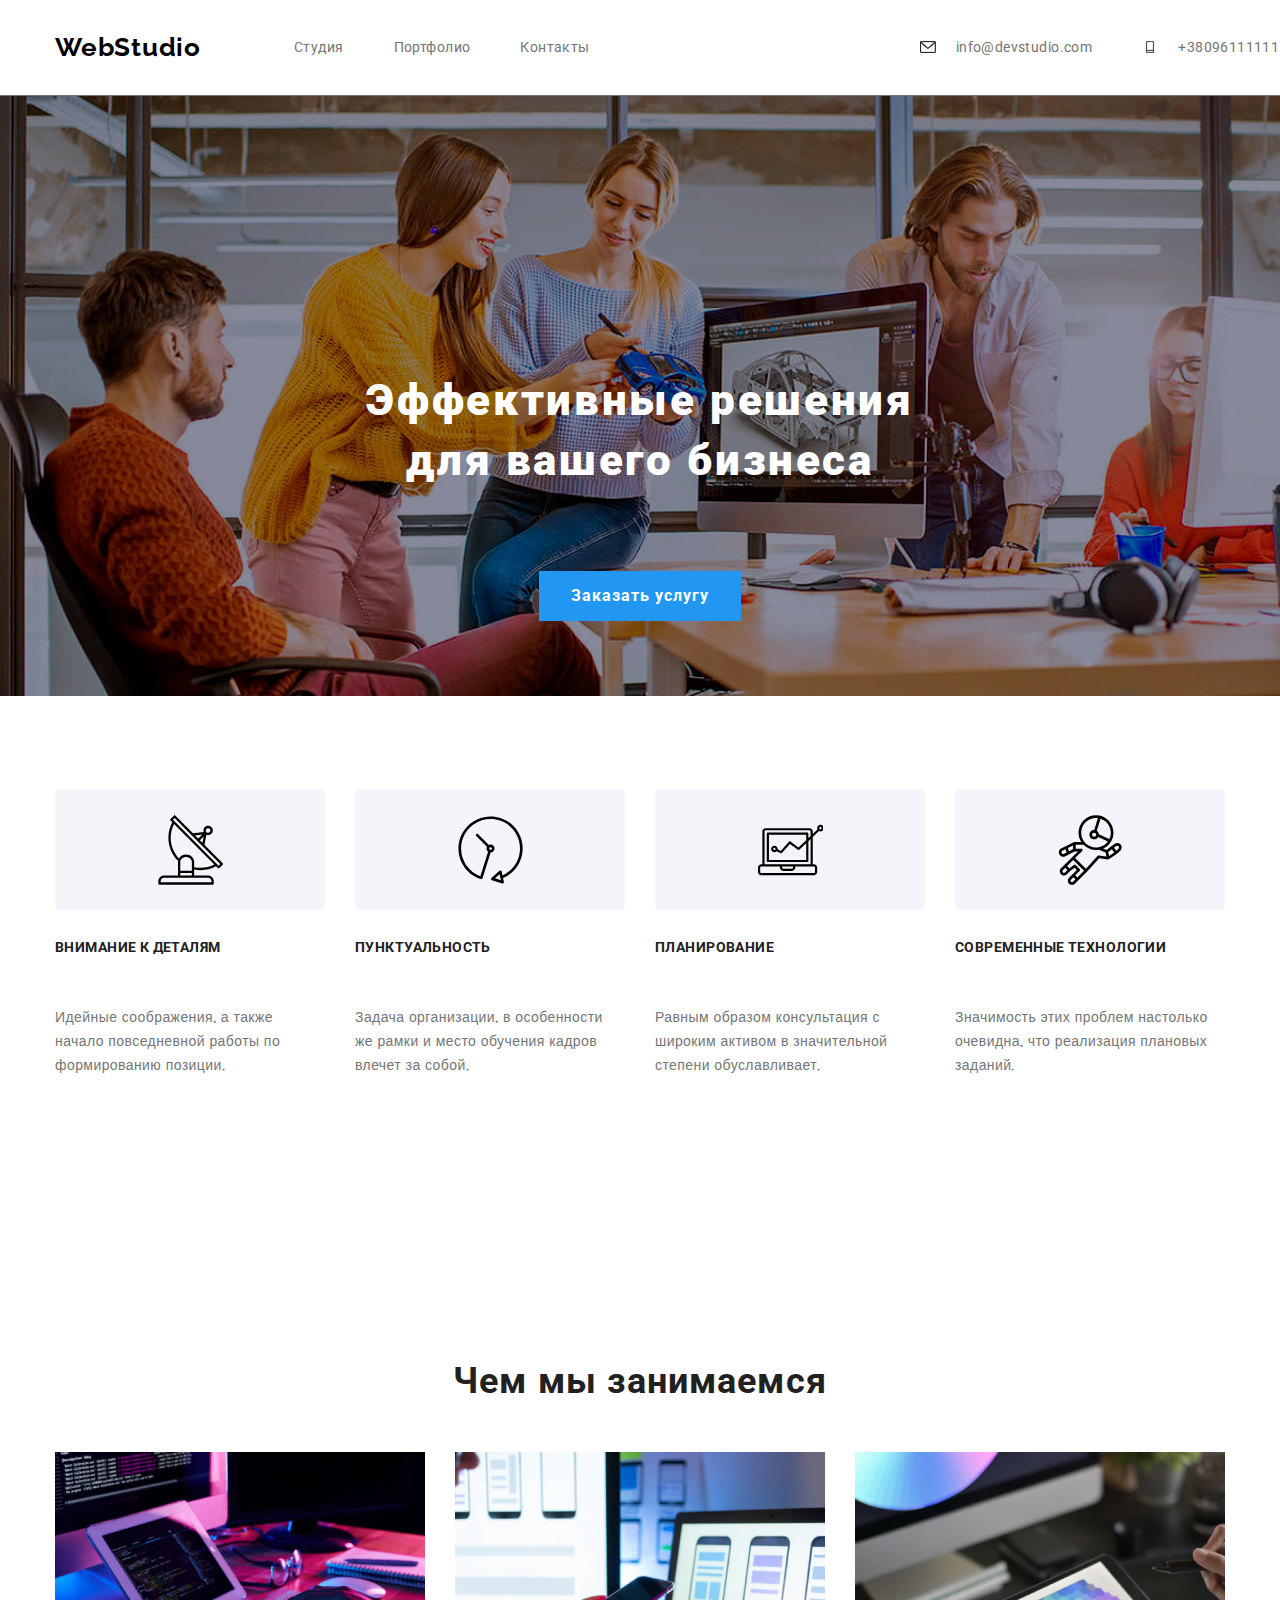
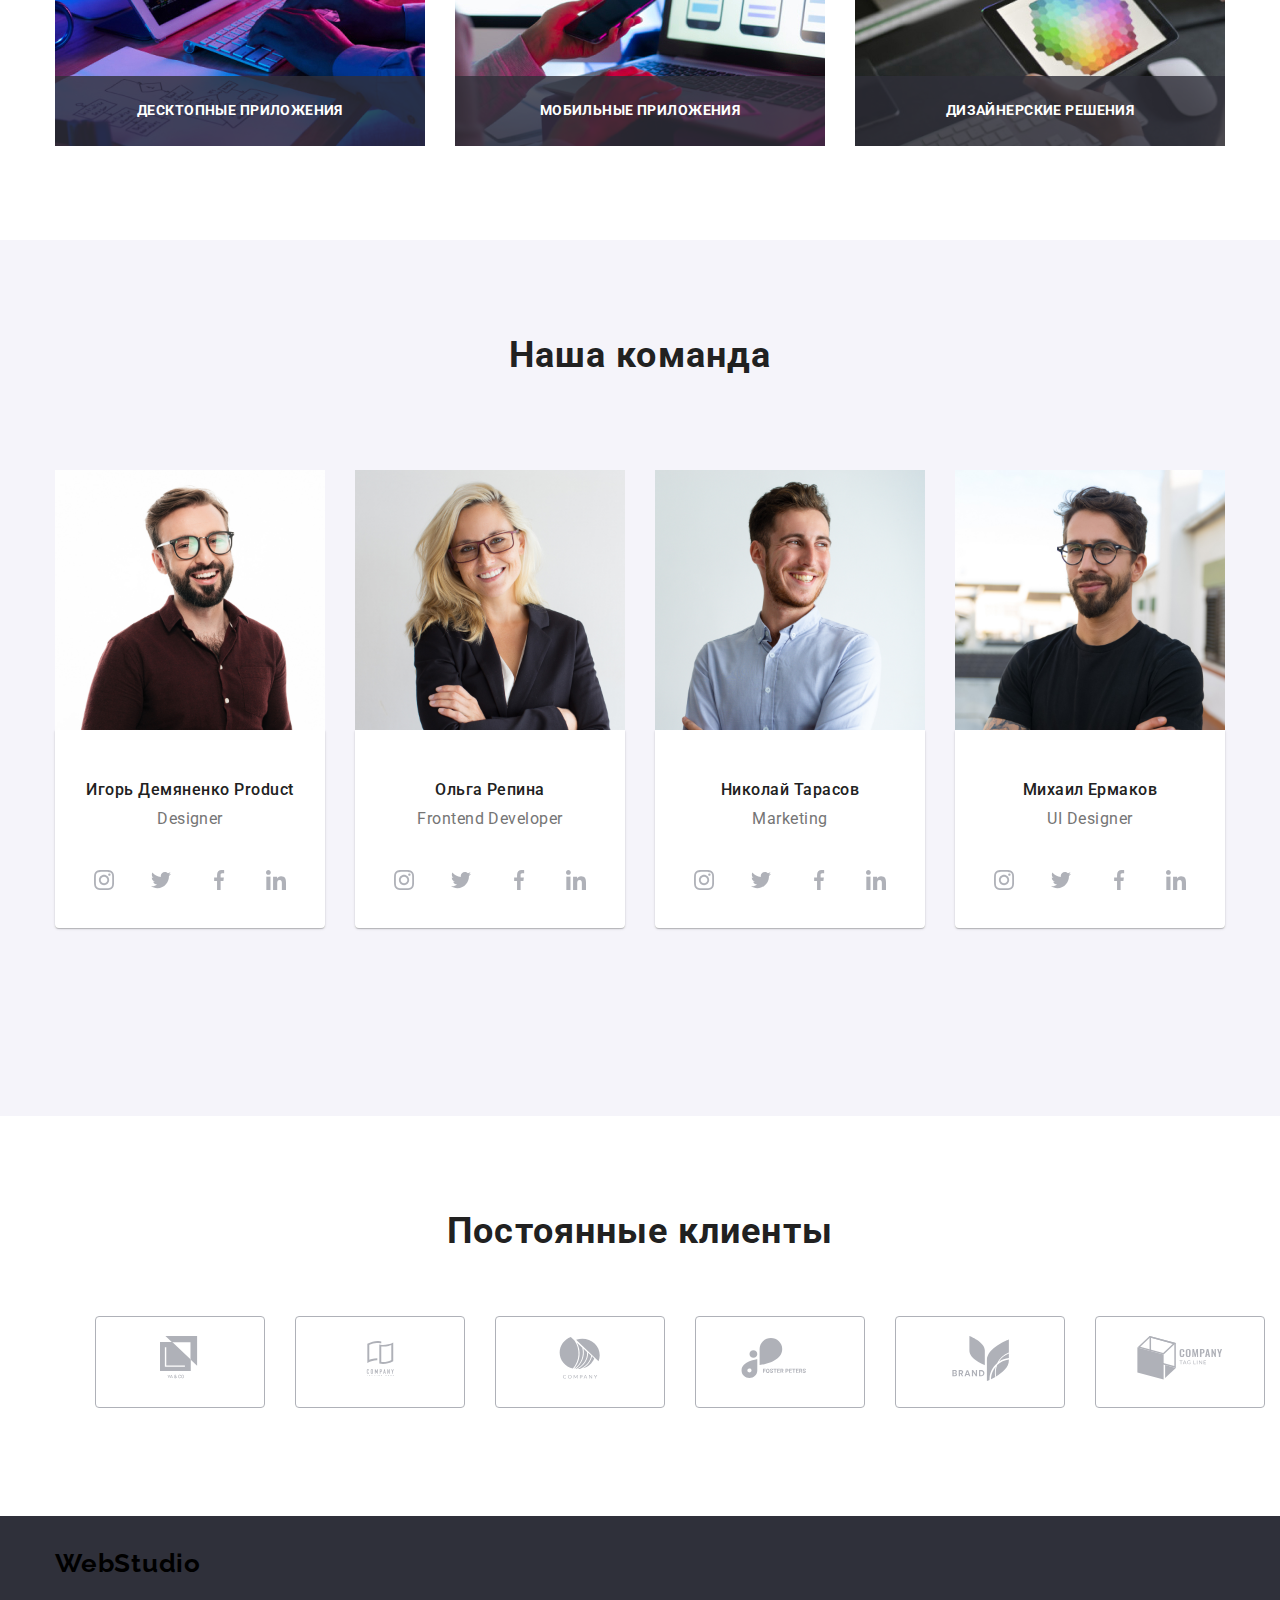
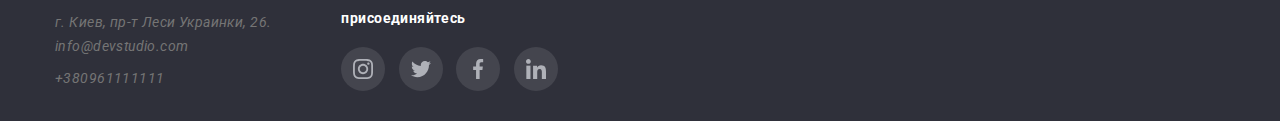
<file: index.html>
<!DOCTYPE html>
<html lang="ru">
   <head>
    <meta charset="UTF-8">
    <meta name="viewport" content="width=device-width? initial-scale=1.0">
    <title>GITHUB-GOIT-MARKUP-HW-01</title>
    <link rel="preconnect" href="https://fonts.gstatic.com">
    <link href="https://fonts.googleapis.com/css2?family=Raleway:wght@700&family=Risque&family=Roboto:wght@400;500;700&display=swap" rel="stylesheet">
   <link rel="stylesheet" href="https://cdnjs.cloudflare.com/ajax/libs/modern-normalize/0.2.0/modern-normalize.min.css">
   <link rel="stylesheet" href="./css/style.css">
      </head>
   <body>
     <header class="header-portfolio ">  
        <div class="conteiner">
   <nav class="main-nav">
        <a href="/" class="logo link">
        WebStudio
      </a>
      <ul class =" site-nav list " >
         <li class="item"> <a href="./index.html" class="link menu-link  ">Cтудия</a></li>
         <li class="item"> <a href="./portfolio.html" class="link menu-link ">Портфолио</a></li>
         <li class="item"> <a href="#contact-us" class="link menu-link  ">Контакты</a></li>
      </ul>
  
      <ul class="auth-nav list">
      <li class="item contacts" ><a  class="link contacts-link" href="mailto:info@devstudio.com">
         <svg class="icon" >
            <use href="./images/sprite.svg.svg#icon-envelope"></use>
         </svg>

         info@devstudio.com</a></li>
      <li class="item contacts"><a class="link contacts-link"  href="tel:+380961111111">
         <svg class="icon">
            <use href="./images/sprite.svg.svg#icon-Vector"></use>
         </svg>
         +380961111111</a></li>
       </ul>
      
      </nav>  
   </div>
     </header>

     <main>
        <!-- Герой -->
        <div class="hero">
        <div class="conteiner"> 
        <section class="dark-bg">
           <h1 class="page-title ">Эффективные решения для вашего бизнеса</h1>
           <button type="button" class="button" data-modal-open >Заказать услугу</button>
      
      <div class="backdrop is-hidden" data-modal >
       <div class="modal"  >
       <button  class="button-modals" data-modal-close >  <svg class="icon-advantages-butten "><use href="./images/sprite.svg.svg#icon-Vector2" ></svg> </use> </button>
       </div>
      </div>
         </section> 
      </div>  
      </div>

         <!-- Преимущества -->
         <section class="section "> 
            <div class="conteiner ">
            <h2 class="section-title visually-hidden"> Про нас</h2>
            <ul class=" list desc"> 
               <li class="item">
              <div class="advantages">
                  <svg class="icon-advantages ">
                     <use href="./images/sprite.svg.svg#icon-1 " ></use>
                  </svg>
               </div>
                  <h3 class="title">Внимание к деталям </h3>
               <p class="text">Идейные соображения, а также начало повседневной работы по формированию позиции. </p>
              </li>
               <li class="item">
                  <div class="advantages">
                  <svg class="icon-advantages">
                     <use href="./images/sprite.svg.svg#icon-2"></use>
                  </svg>
               </div>
                  <h3 class="title">Пунктуальность</h3>
               <p class="text">Задача организации, в особенности же рамки и место обучения кадров влечет за собой. </p></li>
               <li class="item"> 
                  <div class="advantages">
                  <svg class="icon-advantages">
                     <use href="./images/sprite.svg.svg#icon-3"></use>
                  </svg>
               </div>
                  <h3 class="title">Планирование</h3>
               <p class="text">Равным образом консультация с широким активом в значительной степени обуславливает. </p></li>
               <li class="item">
                  <div class="advantages">
                  <svg class="icon-advantages">
                     <use href="./images/sprite.svg.svg#icon-4"></use>
                  </svg>
               </div>
                  <h3 class="title">Современные технологии </h3>
               <p class="text">Значимость этих проблем настолько очевидна, что реализация плановых заданий. </p></li>      
            </ul>
         </div>
         </section>
         <section class="section team"> 
            <div class="conteiner">
            <h2 class="section-title">Чем мы занимаемся </h2>
            <ul class="list grid">
               <div class="grid-positon">
            <li class="grid-item"> <img src="./images/box1.jpg" alt="Работа за клавиатурой" width="370" height="294">
               <div class="grid-text"><p>Десктопные приложения</p></div>
            </li>
         </div>
            <li class="grid-item"><img src="./images/box2.jpg" alt="Телефон в руке" width="370" height="294">
               <div class="grid-text"><p>Мобильные приложения</p></div>
            </li>
            <li class="grid-item"><img src="./images/box3.jpg" alt="Цветовая гама на планшете" width="370" height="294">
               <div class="grid-text"><p>Дизайнерские решения</p></div>
            </li>
            </ul>
         </div>
         </section>
         <section class="section dark-bg-section">
            <div class="conteiner ">
            <h2 class="section-title">Наша команда</h2> 
            <div class="comands">
            <ul class="list grid">
             <li class="team-item  grid-item"><img src="./images/img.jpg" alt="Игорь Демяненко" width="270" height="215">
               <div class="card-comands">
               <h3 class="team-member">Игорь Демяненко Product</h3>
                <p class="team-desc">Designer</p>
            <ul class="list social-icons">
               <li class="social-icons-item list">
                  <a href="" class="social-icons-link" target="_blank" rel="noopener noreferrer" >
                     <svg class="icon">
                        <use href="./images/sprite.svg.svg#icon-instagram"></use>
                     </svg>
                  </a>
               </li>
               <li class="social-icons-item list">
                  <a href="" class="social-icons-link"  target="_blank" rel="noopener noreferrer">
                     <svg class="icon">
                        <use href="./images/sprite.svg.svg#icon-twitter"></use>
                     </svg>
                  </a>
               </li>
               <li class="social-icons-item list">
                  <a href="" class="social-icons-link "  target="_blank" rel="noopener noreferrer">
                     <svg class="icon">
                        <use href="./images/sprite.svg.svg#icon-facebook"></use>
                     </svg>
                  </a>
               </li>
               <li class="social-icons-item list">
                  <a href="" class="social-icons-link"  target="_blank" rel="noopener noreferrer">
                     <svg class="icon">
                        <use href="./images/sprite.svg.svg#icon-linkedin"></use>
                     </svg>
                  </a>
               </li>
            </ul>
            </div>
               </li>
             <li class="team-item  grid-item"><img src="./images/img2.jpg" alt="Ольга Репина" width="270" height="215">
               <div class="card-comands">
               <h3 class="team-member">Ольга Репина </h3>
               <p class="team-desc">Frontend Developer</p>
               <ul class="list social-icons">
                  <li class="social-icons-item list">
                     <a href="" class="social-icons-link" target="_blank" rel="noopener noreferrer" >
                        <svg class="icon">
                           <use href="./images/sprite.svg.svg#icon-instagram"></use>
                        </svg>
                     </a>
             
                  </li>
                  <li class="social-icons-item list">
                     <a href="" class="social-icons-link"  target="_blank" rel="noopener noreferrer">
                        <svg class="icon">
                           <use href="./images/sprite.svg.svg#icon-twitter"></use>
                        </svg>
                     </a>
                  </li>
                  <li class="social-icons-item list">
                     <a href="" class="social-icons-link "  target="_blank" rel="noopener noreferrer">
                        <svg class="icon">
                           <use href="./images/sprite.svg.svg#icon-facebook"></use>
                        </svg>
                     </a>
                  </li>
                  <li class="social-icons-item list">
                     <a href="" class="social-icons-link"  target="_blank" rel="noopener noreferrer">
                        <svg class="icon">
                           <use href="./images/sprite.svg.svg#icon-linkedin"></use>
                        </svg>
                     </a>
                  </li>
               </ul>
            </div>
            </li>
             <li class="team-item  grid-item"><img src="./images/img3.jpg" alt="Николай Тарасов" width="270" height="215">
               <div class="card-comands">
               <h3 class="team-member">Николай Тарасов</h3> 
               <p class="team-desc">Marketing</p>
               <ul class="list social-icons">
                  <li class="social-icons-item list">
                     <a href="" class="social-icons-link" target="_blank" rel="noopener noreferrer" >
                        <svg class="icon">
                           <use href="./images/sprite.svg.svg#icon-instagram"></use>
                        </svg>
                     </a>
                  </li>
                  <li class="social-icons-item list">
                     <a href="" class="social-icons-link"  target="_blank" rel="noopener noreferrer">
                        <svg class="icon">
                           <use href="./images/sprite.svg.svg#icon-twitter"></use>
                        </svg>
                     </a>
                  </li>
                  <li class="social-icons-item list">
                     <a href="" class="social-icons-link "  target="_blank" rel="noopener noreferrer">
                        <svg class="icon">
                           <use href="./images/sprite.svg.svg#icon-facebook"></use>
                        </svg>
                     </a>
                  </li>
                  <li class="social-icons-item list">
                     <a href="" class="social-icons-link"  target="_blank" rel="noopener noreferrer">
                        <svg class="icon">
                           <use href="./images/sprite.svg.svg#icon-linkedin"></use>
                        </svg>
                     </a>
                  </li>
               </ul>
               </div>
            </li>
             <li class="team-item  grid-item "><img src="./images/img4.jpg" alt="Михаил Ермаков" width="270" height="215">
               <div class="card-comands">
                  <h3 class="team-member">Михаил Ермаков</h3>
                  <p class="team-desc">UI Designer</p>
               <ul class="list social-icons">
                  <li class="social-icons-item list">
                     <a href="" class="social-icons-link" target="_blank" rel="noopener noreferrer" >
                        <svg class="icon">
                           <use href="./images/sprite.svg.svg#icon-instagram"></use>
                        </svg>
                     </a>
                  </li>
                  <li class="social-icons-item list">
                     <a href="" class="social-icons-link"  target="_blank" rel="noopener noreferrer">
                        <svg class="icon">
                           <use href="./images/sprite.svg.svg#icon-twitter"></use>
                        </svg>
                     </a>
                  </li>
                  <li class="social-icons-item list">
                     <a href="" class="social-icons-link "  target="_blank" rel="noopener noreferrer">
                        <svg class="icon">
                           <use href="./images/sprite.svg.svg#icon-facebook"></use>
                        </svg>
                     </a>
                  </li>
                  <li class="social-icons-item list">
                     <a href="" class="social-icons-link"  target="_blank" rel="noopener noreferrer">
                        <svg class="icon">
                           <use href="./images/sprite.svg.svg#icon-linkedin"></use>
                        </svg>
                     </a>
                  </li>
               </ul>
               </div>
            </li> 
            </ul>
         </div>
         </div>
         </section>
         <section class="section ">
            <h2 class="section-title"> Постоянные клиенты</h2>
            <div class=" conteiner">
            <ul class="grup-desk">
               <li class="clients list">
                  <div class="clients-grup">
                  <a href="" class="icon-clients-link"  target="_blank" rel="noopener noreferrer" >
                     <svg class="icon"  width="41" height="47">
                        <use href="./images/sprite.svg.svg#icon-logo-1"></use>
                     </svg>
                  </a> 
               </div>
               </li>
               <li class="clients list">
                  <div class="clients-grup"> 
                  <a href="" class="icon-clients-link"  target="_blank" rel="noopener noreferrer" >
                     <svg class="icon"  width="39" height="35">
                        <use href="./images/sprite.svg.svg#icon-logo-2"></use>
                     </svg>
                  </a> 
               </div>
               </li>
               <li class="clients list">
                  <div class="clients-grup">
                  <a href="" class="icon-clients-link"  target="_blank" rel="noopener noreferrer" >
                     <svg class="icon" width="44" height="42" >
                        <use href="./images/sprite.svg.svg#icon-logo-3"></use>
                     </svg>
                  </a> 
               </div>
               </li>
               <li class="clients list">
                  <div class="clients-grup">
                  <a href="" class="icon-clients-link"  target="_blank" rel="noopener noreferrer">
                     <svg class="icon" width="84" height="41" >
                        <use href="./images/sprite.svg.svg#icon-logo-4"></use>
                     </svg>
                  </a> 
               </div>
               </li>
               <li class="clients list">
                  <div class="clients-grup">
                  <a href="" class="icon-clients-link"  target="_blank" rel="noopener noreferrer"  >
                     <svg class="icon" width="63" height="45" >
                        <use href="./images/sprite.svg.svg#icon-logo-5"></use>
                     </svg>
                  </a> 
               </div>
               </li>
               <li class="clients list">
                  <div class="clients-grup">
                  <a href="" class="icon-clients-link"  target="_blank" rel="noopener noreferrer">
                     <svg class="icon" width="94" height="44" >
                        <use href="./images/sprite.svg.svg#icon-logo-6"></use>
                     </svg>
                  </a> 
               </div>
               
            </li>


            </ul>
         </div>
         </section>
      </main>
     <footer class="dark-bg-footer">
   <div class="conteiner ">
      <a class="link logo" href="/">
         WebStudio
       </a>
       <div class="footer">
       <div class="adress">
       <address class="adress">г. Киев, пр-т Леси Украинки, 26.
         <a class="link adress" href="mailto:info@devstudio.com">info@devstudio.com</a>
         <a class="link adress" href="tel:+380961111111">+380961111111</a>
      </address>
        </div>
   <div class="join">
      <h3 class="join-title">присоединяйтесь</h3>
      <ul class="list social-icons">
         <li class="social-icons-item list">
            <a href="" class="social-icons-link-join" target="_blank" rel="noopener noreferrer" >
               <svg class="icon">
                  <use href="./images/sprite.svg.svg#icon-instagram"></use>
               </svg>
            </a>
         </li>
         <li class="social-icons-item list">
            <a href="" class="social-icons-link-join"  target="_blank" rel="noopener noreferrer">
               <svg class="icon">
                  <use href="./images/sprite.svg.svg#icon-twitter"></use>
               </svg>
            </a>
         </li>
         <li class="social-icons-item list">
            <a href="" class="social-icons-link-join "  target="_blank" rel="noopener noreferrer">
               <svg class="icon">
                  <use href="./images/sprite.svg.svg#icon-facebook"></use>
               </svg>
            </a>
         </li>
         <li class="social-icons-item list">
            <a href= "" class="social-icons-link-join"  target="_blank" rel="noopener noreferrer">
               <svg class="icon">
                  <use href="./images/sprite.svg.svg#icon-linkedin"></use>
               </svg>
            </a>
         </li>
      </ul>
   </div>
</div>
</div>
</footer>
<script src="./js/modal.js"></script>
   </body>
   </html>
</file>
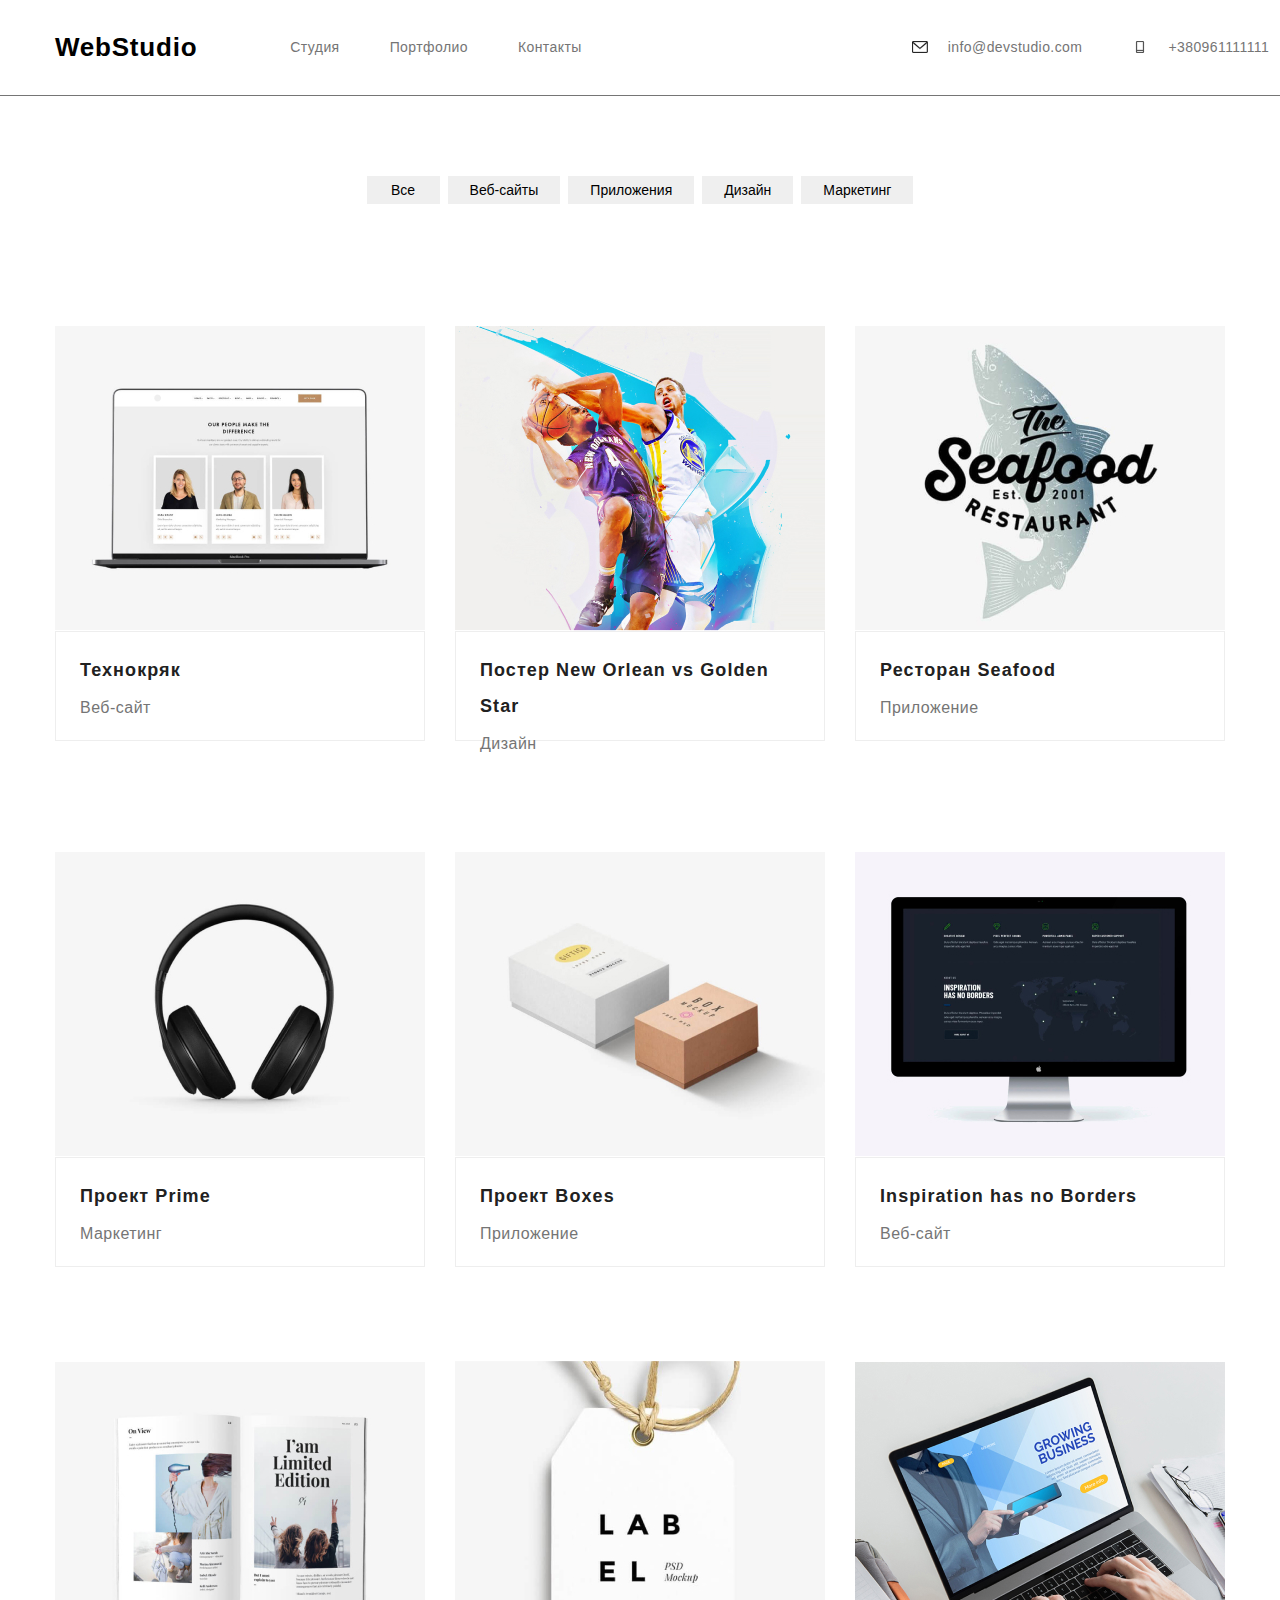
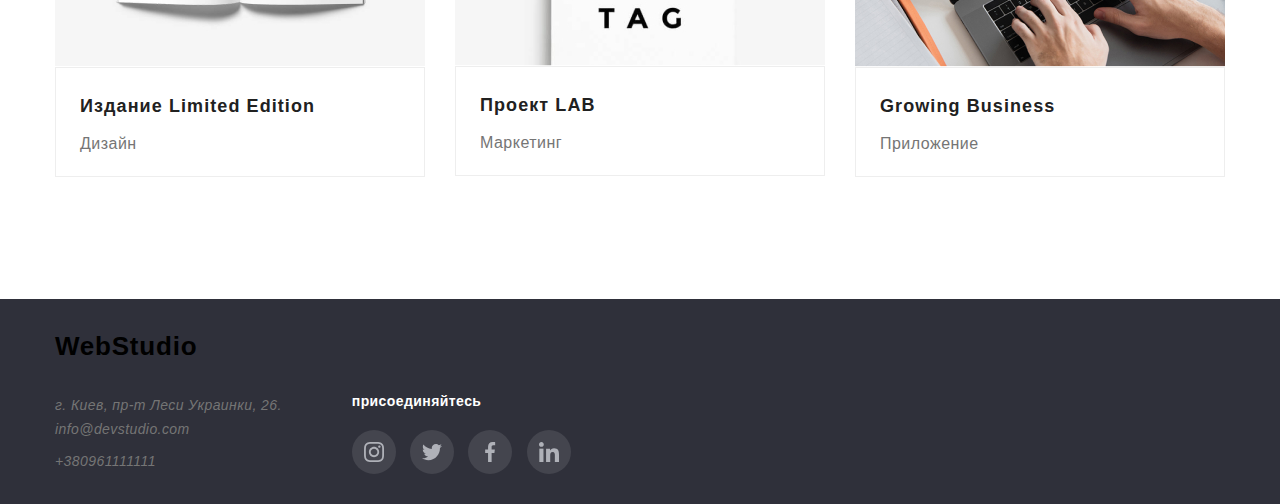
<file: portfolio.html>
<!DOCTYPE html>
<html lang="ru">
   <head>
    <meta charset="UTF-8">
    <meta name="viewport" content="width=device-width? initial-scale=1.0">
    <title>GITHUB-GOIT-MARKUP-HW-01</title>
    <link rel="stylesheet" href="https://cdnjs.cloudflare.com/ajax/libs/modern-normalize/0.2.0/modern-normalize.min.css">
    <link rel="stylesheet" href="./css/style.css">
   </head>
   <body>
    <header class="header-portfolio ">  
      <div class="conteiner">
 <nav class="main-nav">
      <a href="/" class="logo link">
      WebStudio
    </a>
    <ul class =" site-nav list " >
       <li class="item"> <a href="./index.html" class="link menu-link  ">Cтудия</a></li>
       <li class="item"> <a href="./portfolio.html" class="link menu-link  ">Портфолио</a></li>
       <li class="item"> <a href="#contact-us" class="link menu-link  ">Контакты</a></li>
    </ul>

    <ul class="auth-nav list">
    <li class="item contacts" ><a  class="link contacts-link " href="mailto:info@devstudio.com">
      <svg class="icon" >
        <use href="./images/sprite.svg.svg#icon-envelope"></use>
     </svg>
      info@devstudio.com</a></li>
    <li class="item contacts "><a class="link  contacts-link"  href="tel:+380961111111">
      <svg class="icon">
        <use href="./images/sprite.svg.svg#icon-Vector"></use>
     </svg>
      +380961111111</a></li>
     </ul>
    
    </nav>  
 </div>
   </header>
     <main>
      <section class="portfolio">
        <div class="conteiner">
        <h1 class="page-title visually-hidden ">Portfolio</h1>
        <div class="conteiner-portfolio">
      <ul  class="list portfolio">
      <li  class="portfolio-item">
        <button class="button-portfolio" type="button"> Все</button></li>
      <li class="portfolio-item">
        <button class="button-portfolio" type="button" id="web-site">Веб-сайты</button>
     <li class="portfolio-item">
        <button class="button-portfolio" type="button">Приложения</button></li>
      <li class="portfolio-item">
        <button class="button-portfolio" type="button">Дизайн</button></li>
        <li class="portfolio-item" >
        <button class="button-portfolio" type="button">Маркетинг</button></li>
      </ul>    
        </div>
        
         <ul class ="list grid">

         <li class="grid-item-portfolio" >
           <article class="card">
           <a href="" class="link">
             <div class="card-thumb">                 
         <img src="./images/imagesportfolio/img1.jpg" alt="Технокряк" width="370" height="304">
        </div>
        <div class="card-text-thumb" >
          <span >Технокряк это современная площадка распространения коронавируса. Компании используют эту платформу для цифрового шпионажа и атак на защищённые сервера конкурентов.</span>
         </div>
         <div class="card-content">
         <h2 class="portfolio-member " >Технокряк</h2>
         <p class="  team card-text "  >Веб-сайт</p>
         </div>
         </a>
         </article>
        </li>  
        <li class="grid-item-portfolio">
          <article class="card">
          <a href="" class="link">
            <div class="card-thumb">
              <img src="./images/imagesportfolio/img2.jpg" alt="Баскетболисты" width="370" height="304">
          </div>
         <div class="card-text-thumb" >
          <span >Технокряк это современная площадка распространения коронавируса. Компании используют эту платформу для цифрового шпионажа и атак на защищённые сервера конкурентов.</span>
         </div>
          <div class="card-content">
            <h2 class="portfolio-member ">Постер New Orlean vs Golden  Star</h2>
            <p class="team card-text">Дизайн</p>
          </div> 
          </a>
        </article>
        </li>
         
       
        <li class="grid-item-portfolio"> 
          <article class="card">
           <a href="" class="link">
            <div class="card-thumb">
         <img src="./images/imagesportfolio/img3.jpg" alt="Рыба" width="370" height="304">
        </div>
        <div class="card-text-thumb" >
          <span >Технокряк это современная площадка распространения коронавируса. Компании используют эту платформу для цифрового шпионажа и атак на защищённые сервера конкурентов.</span>
         </div>
          <div class="card-content">
         <h2 class="portfolio-member">Ресторан Seafood</h2>
         <p class="team card-text ">Приложение</p>
        
        </div>
      </a>
          </article>
        </li>

        <li class="grid-item-portfolio">
          <article class="card">
           <a href="" class="link">
            <div class="card-thumb">  
         <img src="./images/imagesportfolio/img4.jpg" alt="Черные наушники" width="370" height="304">
        </div>
        <div class="card-text-thumb" >
          <span >Технокряк это современная площадка распространения коронавируса. Компании используют эту платформу для цифрового шпионажа и атак на защищённые сервера конкурентов.</span>
         </div>
         <div class="card-content">
         <h2 class="portfolio-member" >Проект Prime</h2>
         <p class="team card-text">Маркетинг</p>
        </div>
      </a>
          </article>
        </li>

        <li class="grid-item-portfolio">
          <article class="card">
           <a href="" class="link">
            <div class="card-thumb">
         <img src="./images/imagesportfolio/img5.jpg" alt="Две картонные коробки" width="370" height="304">
        </div>
        <div class="card-text-thumb" >
          <span >Технокряк это современная площадка распространения коронавируса. Компании используют эту платформу для цифрового шпионажа и атак на защищённые сервера конкурентов.</span>
         </div>
        <div class="card-content">
          <h2 class="portfolio-member card-heading"  >Проект Boxes</h2>
         <p class="team card-text" >Приложение</p>
        </div>
      </a>
          </article>
        </li>

         <li class="grid-item-portfolio">
          <article class="card">
           <a href="" class="link">
            <div class="card-thumb">
         <img src="./images/imagesportfolio/img6.jpg" alt="Монитор"  width="370" height="304">
        </div>
        <div class="card-text-thumb" >
          <span >Технокряк это современная площадка распространения коронавируса. Компании используют эту платформу для цифрового шпионажа и атак на защищённые сервера конкурентов.</span>
         </div>
        <div class="card-content">
          <h2 class="portfolio-member card-heading" >Inspiration has no Borders</h2>
         <p class="team card-text" >Веб-сайт</p>
        </div>
      </a>
          </article>
        </li>

         <li class="grid-item-portfolio" >
          <article class="card">
           <a href="" class="link">
            <div class="card-thumb">
         <img src="./images/imagesportfolio/img7.jpg" alt="Разворот книги"  width="370" height="304">
            </div>
            <div class="card-text-thumb" >
              <span >Технокряк это современная площадка распространения коронавируса. Компании используют эту платформу для цифрового шпионажа и атак на защищённые сервера конкурентов.</span>
             </div>
            <div class="card-content">
              <h2 class="portfolio-member card-heading" >Издание Limited Edition</h2>
         <p class="team card-text" >Дизайн</p>
        </div>
      </a>
          </article>
        </li>

         <li class="grid-item-portfolio">
          <article class="card">
           <a href="" class="link">
            <div class="card-thumb">
         <img src="./images/imagesportfolio/img8.jpg" alt="Лейба" width="370" height="304" >
        </div>
        <div class="card-text-thumb" >
          <span >Технокряк это современная площадка распространения коронавируса. Компании используют эту платформу для цифрового шпионажа и атак на защищённые сервера конкурентов.</span>
         </div>
        <div class="card-content">
          <h2 class="portfolio-member card-heading" >Проект LAB</h2>
         <p class="team card-text" >Маркетинг</p>
        </div>
      </a>
         </article>
        </li>

         <li class="grid-item-portfolio">
          <article class="card">
           <a href="" class="link">
            <div class="card-thumb">
         <img src="./images/imagesportfolio/img9.jpg" alt="Открытий ноутбук" width="370" height="304">
        </div>
        <div class="card-text-thumb" >
          <span >Технокряк это современная площадка распространения коронавируса. Компании используют эту платформу для цифрового шпионажа и атак на защищённые сервера конкурентов.</span>
         </div>
        <div class="card-content">
          <h2 class="portfolio-member card-heading" >Growing Business</h2>
         <p class="team card-text " >Приложение</p>
        </div>
      </a>
        </article>
        </li>

         </ul>
        </div>
        </section>
        </main>
        <footer class="dark-bg-footer">
          <div class="conteiner ">
             <a class="link logo" href="/">
                WebStudio
              </a>
              <div class="footer">
              <div class="adress">
              <address class="adress">г. Киев, пр-т Леси Украинки, 26.
                <a class="link adress" href="mailto:info@devstudio.com">info@devstudio.com</a>
                <a class="link adress" href="tel:+380961111111">+380961111111</a>
             </address>
               </div>
          <div class="join">
             <h3 class="join-title">присоединяйтесь</h3>
             <ul class="list social-icons">
                <li class="social-icons-item list">
                   <a href="" class="social-icons-link-join" target="_blank" rel="noopener noreferrer" >
                      <svg class="icon">
                         <use href="./images/sprite.svg.svg#icon-instagram"></use>
                      </svg>
                   </a>
                </li>
                <li class="social-icons-item list">
                   <a href="" class="social-icons-link-join"  target="_blank" rel="noopener noreferrer">
                      <svg class="icon">
                         <use href="./images/sprite.svg.svg#icon-twitter"></use>
                      </svg>
                   </a>
                </li>
                <li class="social-icons-item list">
                   <a href="" class="social-icons-link-join "  target="_blank" rel="noopener noreferrer">
                      <svg class="icon">
                         <use href="./images/sprite.svg.svg#icon-facebook"></use>
                      </svg>
                   </a>
                </li>
                <li class="social-icons-item list">
                   <a href="" class="social-icons-link-join"  target="_blank" rel="noopener noreferrer">
                      <svg class="icon">
                         <use href="./images/sprite.svg.svg#icon-linkedin"></use>
                      </svg>
                   </a>
                </li>
             </ul>
          </div>
       </div>
       
          </div>
            </footer>
   </body>
   </html>
</file>
<file: css/style.css>
:root {
  --main-text-color: #757575;
  --dark-bg-text-color: #ffffff;
  --accent-color: #2196f3;
  --title-color: #212121;
  --dark-bg-color: #2f303a;
  --light-bg-color: #f5f4fa;
  --icon-color: #afb1b8;
  --dark: #000000;
  --grid-item: 1;

  --animation: 250ms ;
}

html {
  box-sizing: border-box;
}

*,
*::before,
*::after {
  box-sizing: inherit;
}
body {
  font-family: "Roboto", sans-serif;
  font-style: normal;
  font-weight: 400;
  font-size: 14px;
  line-height: 1.71;
  letter-spacing: 0.03em;
  color: var(--main-text-color);
}

img {
  display: block;
  max-width: 100%;
  height: auto;
}

h1,
h2,
h3,
h4,
h5,
h6,
p {
  margin: 0;
}

.link {
  display: block;
  padding-top: 32px;
  padding-bottom: 32px;

  text-decoration: none;

  color: inherit;

  transition: color var(--animation) cubic-bezier(0.4, 0, 0.2, 1) ;
  
}
.link:hover,
.link:focus {
  color: var(--accent-color);
}

.menu-link{
  position: relative;

}



.menu-link::after{
  content: "";
  position: absolute;
  bottom: -2px;
  left: 0;
  width: 100%;
  height: 4px;
  border-radius: 2px;
  background-color: var(--accent-color);
  opacity: 0;
  transition: opacity 250ms cubic-bezier(0.4, 0, 0.2, 1);
}

.menu-link:hover::after{
  opacity: 1;
}

.list {
  margin-top: 0;
  margin-bottom: 0;
  padding-left: 0;
  list-style: none;
}

.conteiner {
  width: 1200px;
  padding-right: 15px;
  padding-left: 15px;
  margin-right: auto;
  margin-left: auto;
}

.grid {

  display: flex;
  flex-wrap: wrap;
  margin-left: -30px;
  margin-top: -30px;
  list-style: none;
}



.grid-item {
 position: relative;
  flex-basis: calc(100%-30px * var(--grid-item) / var(--grid-item));
  margin-left: 30px;
  margin-top: 30px;
  --grid-item: 3;

}

.grid-text{
position: absolute;
top: 224px;
 left: 0;
 right: 0;
 bottom: 0;
 padding-top: 27px;

  font-weight: bold;
  font-size: 14px;
  line-height: 1.14;
  text-align: center;
  letter-spacing: 0.03em;
  text-transform: uppercase;
  color: var(--dark-bg-text-color);
background: rgba(47, 48, 58, 0.8);

 
}



/*icon*/
.social-icons-item {
  display: inline-flex;
}

.social-icons-link {
  display: flex;
  justify-content: center;
  align-items: center;
  width: 44px;
  height: 44px;
  border-radius: 50%;
  background-color: var(--dark-bg-text-color);
}
.social-icons-item .icon {
  width: 20px;
  height: 20px;
  fill: var(--icon-color);
}

.social-icons-link:hover .icon,
.social-icons-link:focus .icon {
  fill: var(--accent-color);
}

.social-icons-item + .social-icons-item {
  margin-left: 10px;
}

.logo {
  font-family: "Raleway", sans-serif;
  font-weight: bold;
  font-size: 26px;
  line-height: 1.19;
  letter-spacing: 0.03em;
  color: var(--dark);
}

.main-nav {
  display: flex;
  align-items: center;
  justify-content: space-around;
}

.site-nav {
  display: inline-flex;
  margin-left: 93px;
}

.site-nav .item:not(:last-child) {
  margin-right: 50px;
}
/*icon mail*/

.auth-nav {
  display: flex;
  margin-left: 330px;
}
.auth-nav .item + .item {
  margin-left: 50px;
}

.contacts-link {
  display: flex;
  align-items: center;
}
.contacts-link .icon {
  width: 16px;
  height: 12px;
  margin-right: 20px;
  stroke: var(--main-text-color);

  transition: fill var(--animation) cubic-bezier(0.4, 0, 0.2, 1) ;
  

 
}

.contacts-link:hover .icon,
.contacts-link:focus .icon {
  stroke: var(--accent-color);
}

/*hero*/

.dark-bg-footer {
  background-color: var(--dark-bg-color);
}

.dark-bg-section {
  background-color: var(--light-bg-color);
}

.section-title .comands {
  box-sizing: border-box;
  justify-content: center;
  align-items: center;
}

.comands {
  display: flex;
  justify-content: center;
  align-items: center;

  margin-top: 94px;
  margin-bottom: 94px;
}

.comands-title{
display: flex;
justify-content: center;
align-items: center;
}

.hero {
  display: flex;
  justify-content: center;
  align-items: center;
  max-width: 1600px;
  height: 600px;
  background-image: url(../images/imghero.jpg);
  margin-left: auto;
  margin-right: auto;
  background-repeat: no-repeat;
}

.page-title {
  height: 120px;
  margin: auto;
  padding: 200px 300px;
}

.button {
  font-family: Roboto, sans-serif;
  font-weight: bold;
  font-size: 16px;
  line-height: 1.87;
  text-align: center;
  letter-spacing: 0.06em;
  color: var(--dark-bg-text-color);
  background-color: var(--accent-color);
  cursor: pointer;
  border: none;
  padding: 10px 32px;

  transition:  color var(--animation) , backgraund-color var(--animation) cubic-bezier(0.4, 0, 0.2, 1) ;
  
}


.backdrop {
  position: fixed;
  top: 0;
  left: 0;
  width: 100%;
  height: 100%;
  background-color: rgba(107, 78, 78, 0.1);
}

.backdrop.is-hidden {
  opacity: 0;
  visibility: hidden;
  pointer-events: none;
}
.modal {
  position: absolute;
  top: 50%;
  left: 50%;
  transform: translate(-50%, -50%);

  height: 580px;
  width: 530px;
 

  background-color: var(--dark-bg-text-color);
  border: 1px solid rgba(0, 0, 0, 0.1);
  box-shadow: 0px 1px 3px rgba(0, 0, 0, 0.12), 0px, 1px 1px rgba(0, 0, 0, 0.14), 0px 2px 1px rgba(0, 0, 0, 0.2) ;
 
 
}

.icon-advantages-butten{
width: 11px;
height: 11px;

}

.button-modals{
  display: flex;
  align-items:  center;
  margin-top: 8px;
  margin-left: 490px;
  margin-right: 8px;
  width: 30px;
  height: 30px;
  border: 1px solid rgba(0, 0, 0, 0.1);
  border-radius: 50%;
  
}


.page-title {
  font-weight: 900;
  font-size: 44px;
  line-height: 1.36;

  text-align: center;
  letter-spacing: 0.06em;
  color: var(--dark-bg-text-color);
}

.section-title {
  font-weight: bold;
  font-size: 36px;
  line-height: 1.17;
  text-align: center;
  letter-spacing: 0.03em;
  color: var(--title-color);
  margin-bottom: 50px;
}

.section {
  padding-top: 94px;
  padding-bottom: 94px;
}

.visually-hidden {
  position: absolute !important;
  clip: rect(1px 1px 1px 1px);
  clip: rect(1px, 1px, 1px, 1px);
  padding: 0 !important;
  border: 0 !important;
  height: 1px !important;
  width: 1px !important;
  overflow: hidden;
}

.header {
  padding-top: 32px;
  padding-bottom: 32px;
  font-weight: 500;
  font-size: 14px;
  line-height: 1.14;
  letter-spacing: 0.02em;
  color: var(--title-color);
}

.header .conteiner {
  display: flex;
  align-items: center;
  justify-content: space-between;
  height: 80px;
}

.header .logo {
  margin-right: 50px;
}

/*.main-nav{
  display: flex;
  align-items: center;
 margin-right: auto;
}*/

.hero {
  text-align: center;
}
/*приемущества*/

.desc {
  display: flex;
  margin-bottom: 94px;
}
.desc .item:not(:last-child) {
  margin-right: 30px;
}

.advantages {
  display: flex;
  justify-content: center;
  align-items: center;
  width: 270px;
  height: 120px;
  background: var(--light-bg-color);
  border-radius: 4px;
  margin-bottom: 30px;
}

.icon-advantages {
  width: 65px;
  height: 70px;
}

.text {
  font-family: Risque, sans-serif;
  font-size: 14px;
  line-height: 1.71;
  letter-spacing: 0.03em;
  color: var(--main-text-color);
}

.title {
  font-size: 14px;
  line-height: 1.14;
  letter-spacing: 0.03em;
  text-transform: uppercase;
  color: var(--title-color);

  margin-bottom: 50px;
}

.team-item {
  flex-basis: calc(100%-30px * var(--grid-item) / var(--grid-item));
  text-align: center;
}
.team-item {
  --grid-item: 4;
}

.team-member {
  font-weight: 500;
  font-size: 16px;
  line-height: 1.19;
  letter-spacing: 0.03em;
  color: var(--title-color);
  margin-top: 30px;
  margin-bottom: 10px;
}

.team-desc {
  font-size: 16px;
  line-height: 1.19;
  letter-spacing: 0.03em;
  color: var(--main-text-color);
  margin-bottom: 30px;
}

.social-icons-item {
  margin-bottom: 30px;
}

.card-comands {
  width: 270px;
  height: 198px;
  padding: 20px 20px;
  box-shadow: 0px 1px 3px rgba(0, 0, 0, 0.12), 0px 1px 1px rgba(0, 0, 0, 0.2);
  border-radius: 0px 0px 4px 4px;
}


/* постоянные клиенты*/

.grup-desk {
  display: inline-flex;
}

.clients-grup {
  display: inline-flex;
  justify-content: center;
  align-items: center;
  width: 170px;
  height: 92px;

  background: var(--dark-bg-text-color);
  border: 1px solid var(--icon-color);
  box-sizing: border-box;
  border-radius: 4px;
}
.clients:not(:last-child) {
  margin-right: 30px;
}

.icon-clients-link {
  fill: var(--icon-color);

  transition: var(--animation) cubic-bezier(0.4, 0, 0.2, 1) ;
 
}

.icon-clients-link:hover .icon,
.icon-clients-link:focus .icon {
  stroke: var(--accent-color);
}

.team-item {
  background-color: var(--dark-bg-text-color);
}
/*footer*/

.footer {
  display: flex;
}

.adress .link {
  padding-top: 0px;
  padding-bottom: 8px;
}

.join {
  display: block;
  margin-left: 70px;
}

/* portfolio */
img {
  display: block;
  max-width: 100%;
  height: auto;
}

.header-portfolio {
  border-bottom: 1px solid var(--main-text-color);
}

.portfolio-member {
  font-weight: bold;
  font-size: 18px;
  line-height: 2;
  letter-spacing: 0.06em;
  color: var(--title-color);
}
.team {
  font-size: 16px;
  line-height: 1.87;
  letter-spacing: 0.03em;
  color: var(--main-text-color);
}

.grid-item-portfolio {
  flex-basis: calc((100%- (30px * var(--grid-item))) / var(--grid-item));
  margin-left: 30px;
  margin-top: 30px;
}
.grid-item-portfolio {
  --grid-item: 9;
}

.portfolio {
  display: flex;
  flex-wrap: wrap;
  justify-content: center;
  margin-bottom: 50px;
  padding: 40px;
}
.portfolio-item:not(:last-child) {
  margin-right: 8px;
}

.card-text {
  margin-top: 5px;
}

.card:hover .card-content{
  opacity: 1;

}
.card-thumb{
  position: relative;
  width: 370px;
  overflow: hidden;
}

.card-thumb:hover::before{
  opacity: 1;
 
}
.card{
  position: relative;


}
.card-text-thumb {
  display: flex;
  position: absolute;
  top: 0;
  right: 0;
  width: 370px;
  height: 294px;
  padding: 63px 24px;
  opacity: 0;

}


.card-text-thumb{
  font-size: 18px;
  line-height: 1.56;
  letter-spacing: 0.03em;
  color: var(--dark-bg-text-color);
}

.card:hover .card-text-thumb{
  opacity: 1;
}
.card-thumb::before{
  
  content: "";
  display: flex;
  position: absolute;
  width: 100%;
  height: 100%;


  background: rgba(33, 150, 243, 0.9) ;

  opacity: 0;

transform: translateY(100%);
transition: transform 250ms cubic-bezier(0.4, 0, 0.2, 1);

}
.card:hover .card-thumb::before{
  opacity: 1;
  transform: translateY(0);

 
}
.card:hover .card-content{
  
  box-shadow: 0px 1px 1px rgba(0, 0, 0, 0.12), 0px 4px 4px rgba(0, 0, 0, 0.06), 1px 4px 6px rgba(0, 0, 0, 0.16);


}

.card-content {
  display: inline-block;
  width: 370px;
  height: 110px;
  padding: 20px 24px;
  background: #ffffff;
  border: 1px solid #eeeeee;

  text-align: none;
}



.button-portfolio {
  border: none;
  min-width: 73px;
  padding: 6px 22px;
  cursor: pointer;
}

.join-title {
  font-weight: bold;
  font-size: 14px;
  line-height: 1.14;

  letter-spacing: 0.03em;
  color: var(--dark-bg-text-color);
  margin-bottom: 20px;
}

.social-icons-link-join {
  display: flex;
  justify-content: center;
  align-items: center;
  width: 44px;
  height: 44px;
  border-radius: 50%;
  background-color: rgba(255, 255, 255, 0.1);
}

.social-icons-link-join:hover .icon,
.social-icons-link-join:focus .icon {
  fill: var(--accent-color);

  transition: var(--animation);
  transition-timing-function: cubic-bezier(0.4, 0, 0.2, 1);
}
</file>
